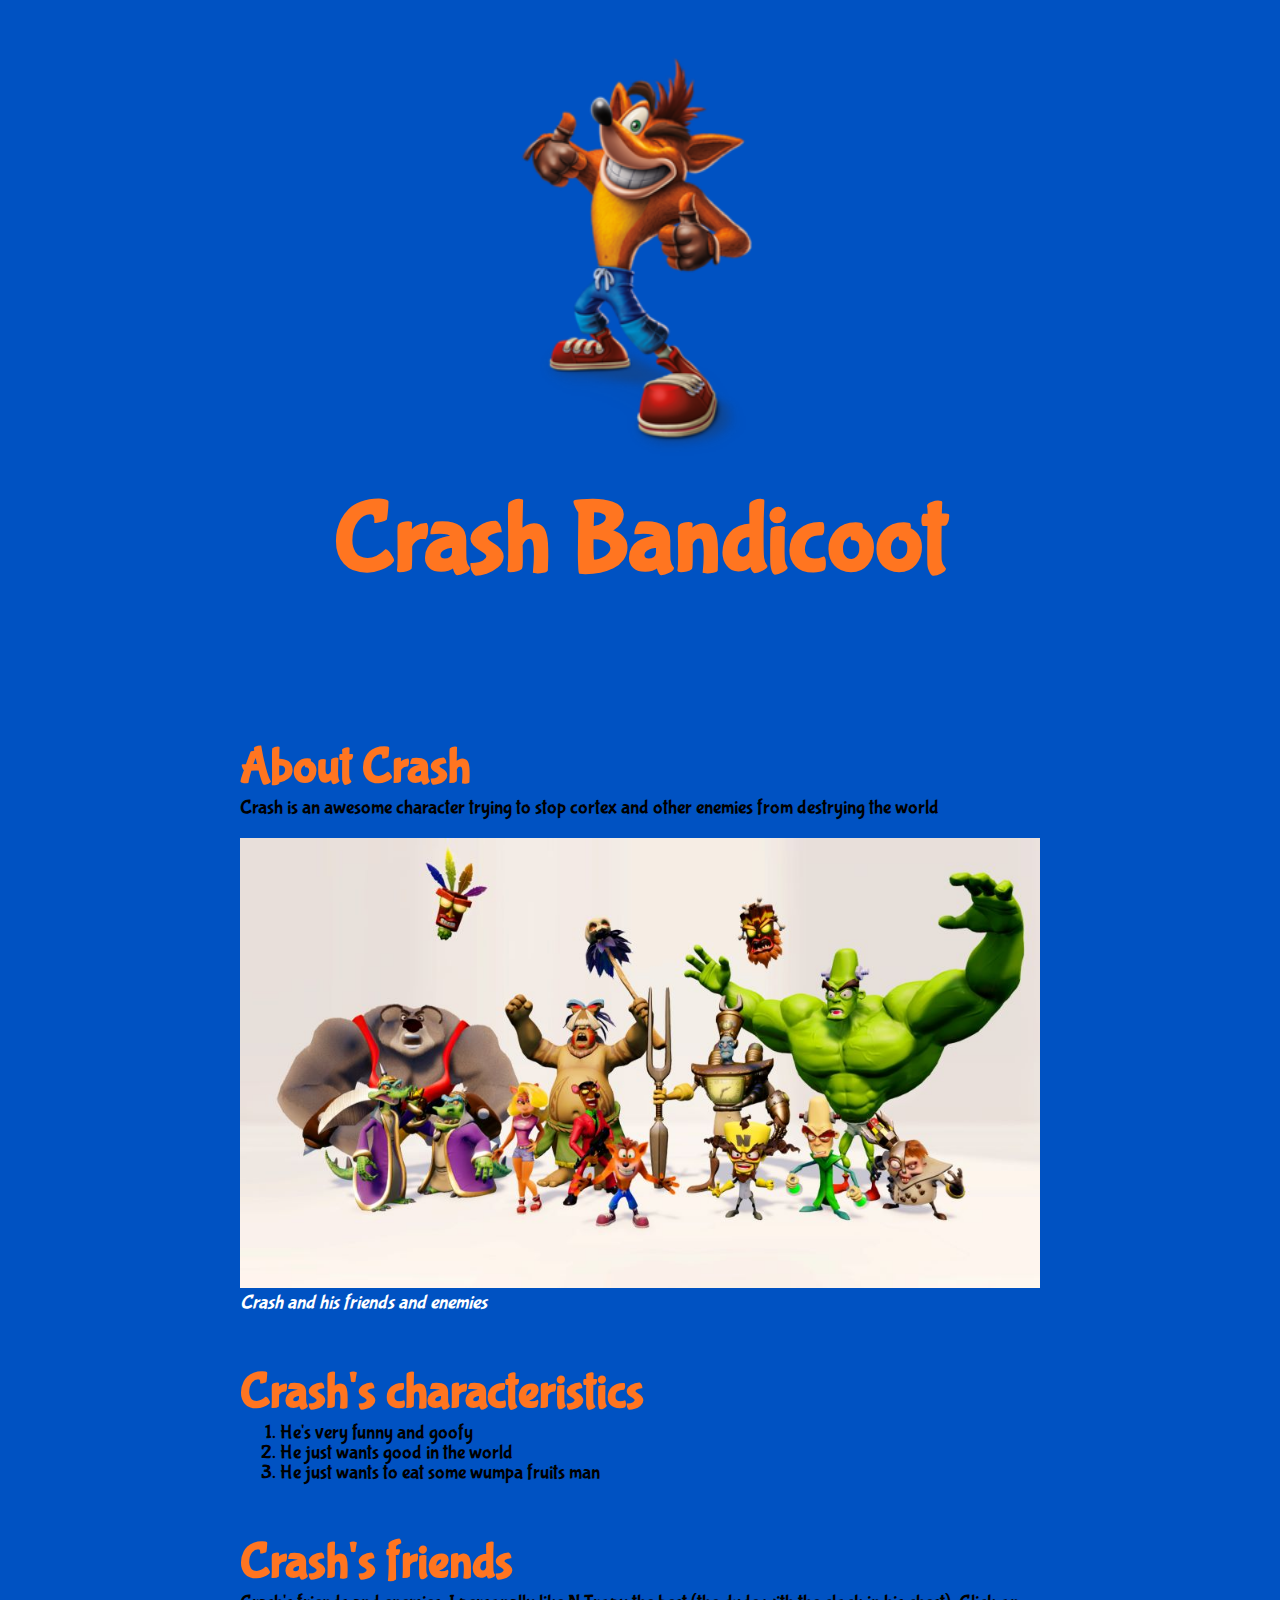
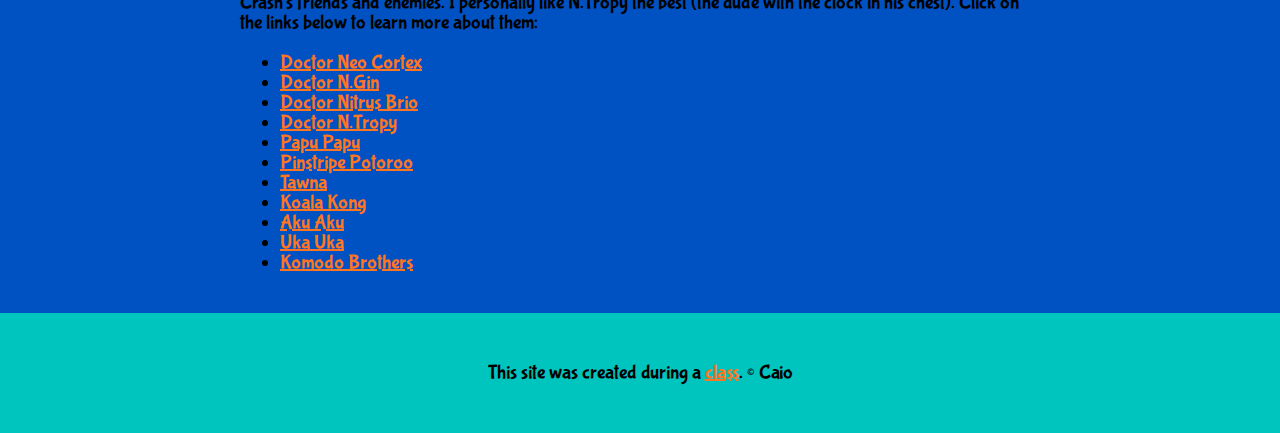
<file: index.html>
<!DOCTYPE html>
<html>
<head>
	<title>Crash Bandicoot</title>
	<link rel="icon" href="crash-pic.jpeg">
	<link href="https://fonts.googleapis.com/css?family=Bubblegum+Sans&display=swap" rel="stylesheet">
	<link rel="stylesheet" type="text/css" href="css/hero.css">
</head>
<body>
    <!-- header element-->
<header>
	<img src="crash-pic.jpeg">
	<h1>Crash Bandicoot</h1>

</header>

<!-- main element-->

<main>
	<h2> About Crash</h2>
	<p>Crash is an awesome character trying to stop cortex and other enemies from destrying the world</p>
	<img src="crash-big.jpeg">
	<p class="caption"> Crash and his friends and enemies</p>

	<!-- Characteristics-->
	<h2>Crash's characteristics</h2>
	<ol>
		<li>He's very funny and goofy</li>
		<li>He just wants good in the world</li>
		<li>He just wants to eat some wumpa fruits man</li>
	</ol>

	<!-- Crash's Friends and enemies with links-->
	<h2>Crash's friends</h2>
	<p>Crash's friends and enemies. I personally like N.Tropy the best (the dude with the clock in his chest). Click on the links below to learn more about them:</p>
	<ul>
		<li><a target="_blank" href="https://en.wikipedia.org/wiki/Doctor_Neo_Cortex">Doctor Neo Cortex</a></li>

		<li><a target="_blank" href="https://crashbandicoot.fandom.com/wiki/Doctor_N._Gin">Doctor N.Gin</a></li>

		<li><a target="_blank" href="https://crashbandicoot.fandom.com/wiki/Doctor_Nitrus_Brio">Doctor Nitrus Brio</a></li>

		<li><a target="_blank" href="https://crashbandicoot.fandom.com/wiki/Doctor_Nefarious_Tropy">Doctor N.Tropy</a></li>

		<li><a target="_blank" href="https://crashbandicoot.fandom.com/wiki/Papu_Papu">Papu Papu</a></li>

		<li><a target="_blank" href="https://crashbandicoot.fandom.com/wiki/Pinstripe_Potoroo">Pinstripe Potoroo</a></li>

		<li><a target="_blank" href="https://crashbandicoot.fandom.com/wiki/Tawna">Tawna</a></li>

		<li><a href="https://crashbandicoot.fandom.com/wiki/Koala_Kong">Koala Kong</a></li>

		<li><a target="_blank" href="https://crashbandicoot.fandom.com/wiki/Aku_Aku">Aku Aku</a></li>

		<li><a target="_blank" href="https://crashbandicoot.fandom.com/wiki/Uka_Uka">Uka Uka</a></li>

		<li><a target="_blank" href="https://crashbandicoot.fandom.com/wiki/Komodo_Brothers">Komodo Brothers</a></li>
	</ul>
</main>

<!-- foorer element -->
<footer>
	<p>This site was created during a <a href="https://caioken.com">class</a>. &copy; Caio</p>
</footer>

</body>
</html>
</file>
<file: css/hero.css>
/* body styles */

body {
	font-family: 'Bubblegum Sans', cursive;
	margin:0;
	font-size:20px;
	line-height: 20px;
	background-color:#0052C2;
}

/* all header styles */

header{
	font-family: 'Bubblegum Sans', cursive;
	background-color:#0052C2;
	text-align: center;
	padding-top: 50px;
	padding-bottom: 50px;
	
}

header h1{
	font-family: 'Bubblegum Sans', cursive;
	font-size: 100px;
	color: #FF7520; 
	

}

header h2{
	font-family: 'Bubblegum Sans', cursive;
	font-size: 100px;
	color: #FF7520;
}

header img{
	width: 300px;
	
	
}

/* main styles */

main{
	max-width: 800px;
	margin: 0 auto;
	padding:20px;
}

main img{
	max-width: 100%;
}
h2{
	font-size: 50px;
	color:#FF7520;
	margin: 70px 0 10px;
}

/* link styles */

a{
	color:#FF7520;
}
a:hover{
	color:gold;
}

/* footer styles */

footer{
	text-align: center;
	background-color:#00C4BE;
	padding:50px;

}
footer p{
	margin:0;
}
p.caption{
	color:white;
	font-style:italic;
	margin-top:0;
}
</file>
